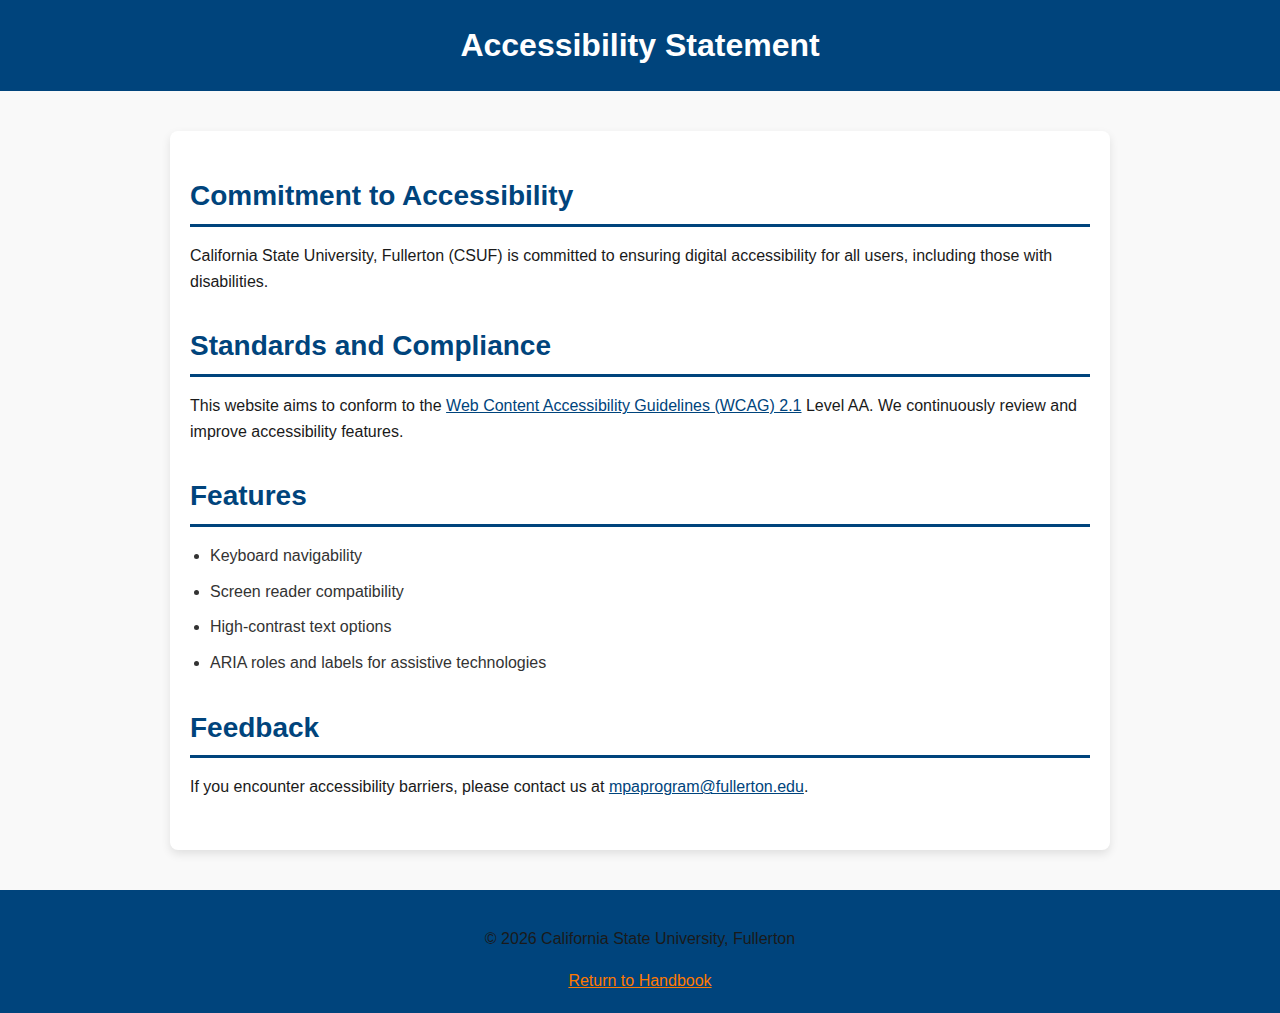
<file: accessibility.html>
<!DOCTYPE html>
<html lang="en">
<head>
    <meta charset="UTF-8">
    <meta name="viewport" content="width=device-width, initial-scale=1.0">
    <title>Accessibility Statement | CSUF MPA Handbook</title>
    <link rel="stylesheet" href="style/policy_styles.css">
</head>
<body>
    <header>
        <h1>Accessibility Statement</h1>
    </header>

    <main>
        <section>
            <h2>Commitment to Accessibility</h2>
            <p>California State University, Fullerton (CSUF) is committed to ensuring digital accessibility for all users, including those with disabilities.</p>
        </section>

        <section>
            <h2>Standards and Compliance</h2>
            <p>This website aims to conform to the <a href="https://www.w3.org/TR/WCAG21/" target="_blank">Web Content Accessibility Guidelines (WCAG) 2.1</a> Level AA. We continuously review and improve accessibility features.</p>
        </section>

        <section>
            <h2>Features</h2>
            <ul>
                <li>Keyboard navigability</li>
                <li>Screen reader compatibility</li>
                <li>High-contrast text options</li>
                <li>ARIA roles and labels for assistive technologies</li>
            </ul>
        </section>

        <section>
            <h2>Feedback</h2>
            <p>If you encounter accessibility barriers, please contact us at <a href="mailto:mpaprogram@fullerton.edu">mpaprogram@fullerton.edu</a>.</p>
        </section>
    </main>

    <footer>
        <p>&copy; <span id="currentYear"></span> California State University, Fullerton</p>
        <a href="index.html">Return to Handbook</a>
    </footer>

    <script>
        document.getElementById("currentYear").textContent = new Date().getFullYear();
    </script>
</body>
</html>
</file>
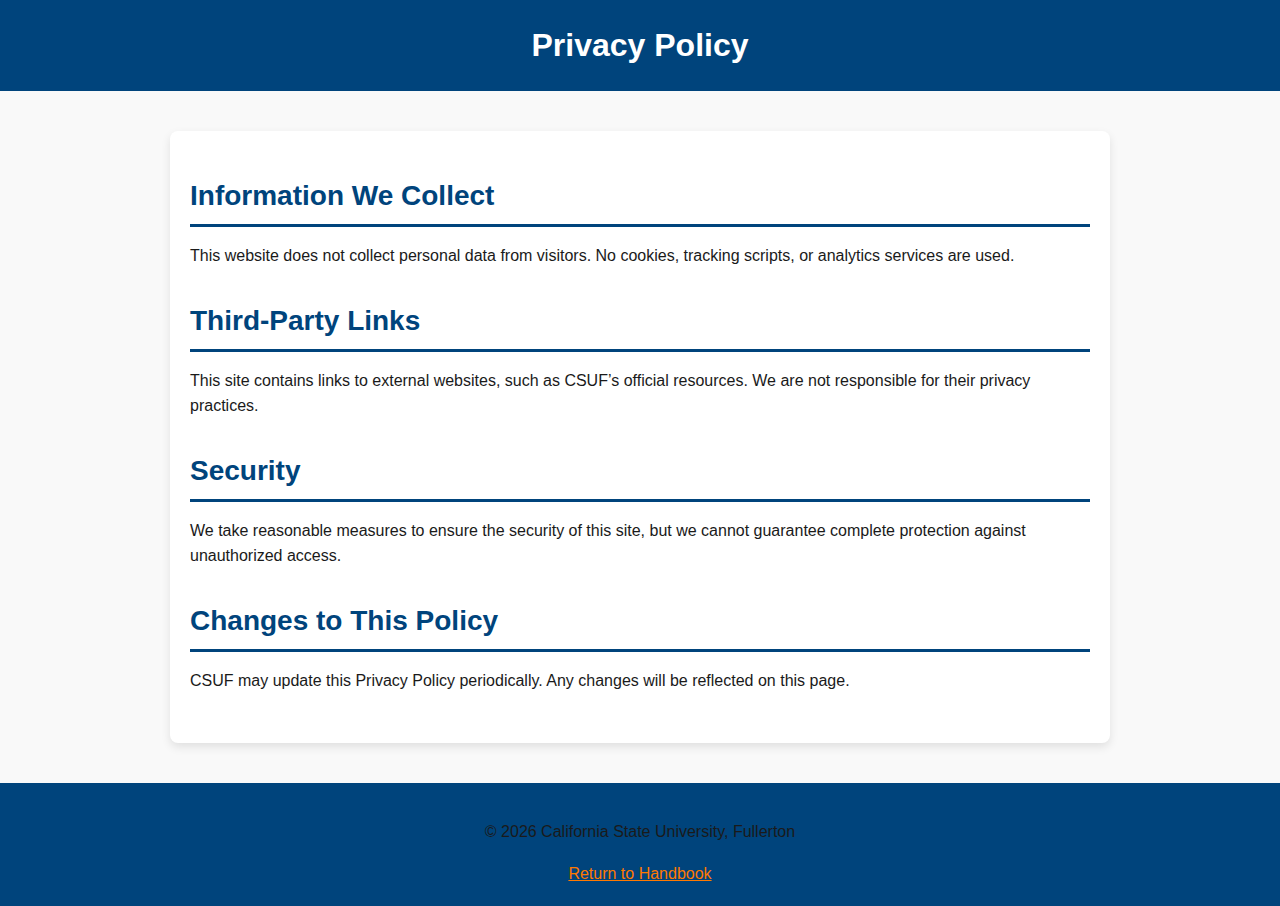
<file: privacy.html>
<!DOCTYPE html>
<html lang="en">
<head>
    <meta charset="UTF-8">
    <meta name="viewport" content="width=device-width, initial-scale=1.0">
    <title>Privacy Policy | CSUF MPA Handbook</title>
    <link rel="stylesheet" href="style/policy_styles.css">
</head>
<body>
    <header>
        <h1>Privacy Policy</h1>
    </header>

    <main>
        <section>
            <h2>Information We Collect</h2>
            <p>This website does not collect personal data from visitors. No cookies, tracking scripts, or analytics services are used.</p>
        </section>

        <section>
            <h2>Third-Party Links</h2>
            <p>This site contains links to external websites, such as CSUF’s official resources. We are not responsible for their privacy practices.</p>
        </section>

        <section>
            <h2>Security</h2>
            <p>We take reasonable measures to ensure the security of this site, but we cannot guarantee complete protection against unauthorized access.</p>
        </section>

        <section>
            <h2>Changes to This Policy</h2>
            <p>CSUF may update this Privacy Policy periodically. Any changes will be reflected on this page.</p>
        </section>
    </main>

    <footer>
        <p>&copy; <span id="currentYear"></span> California State University, Fullerton</p>
        <a href="index.html">Return to Handbook</a>
    </footer>

    <script>
        document.getElementById("currentYear").textContent = new Date().getFullYear();
    </script>
</body>
</html>
</file>
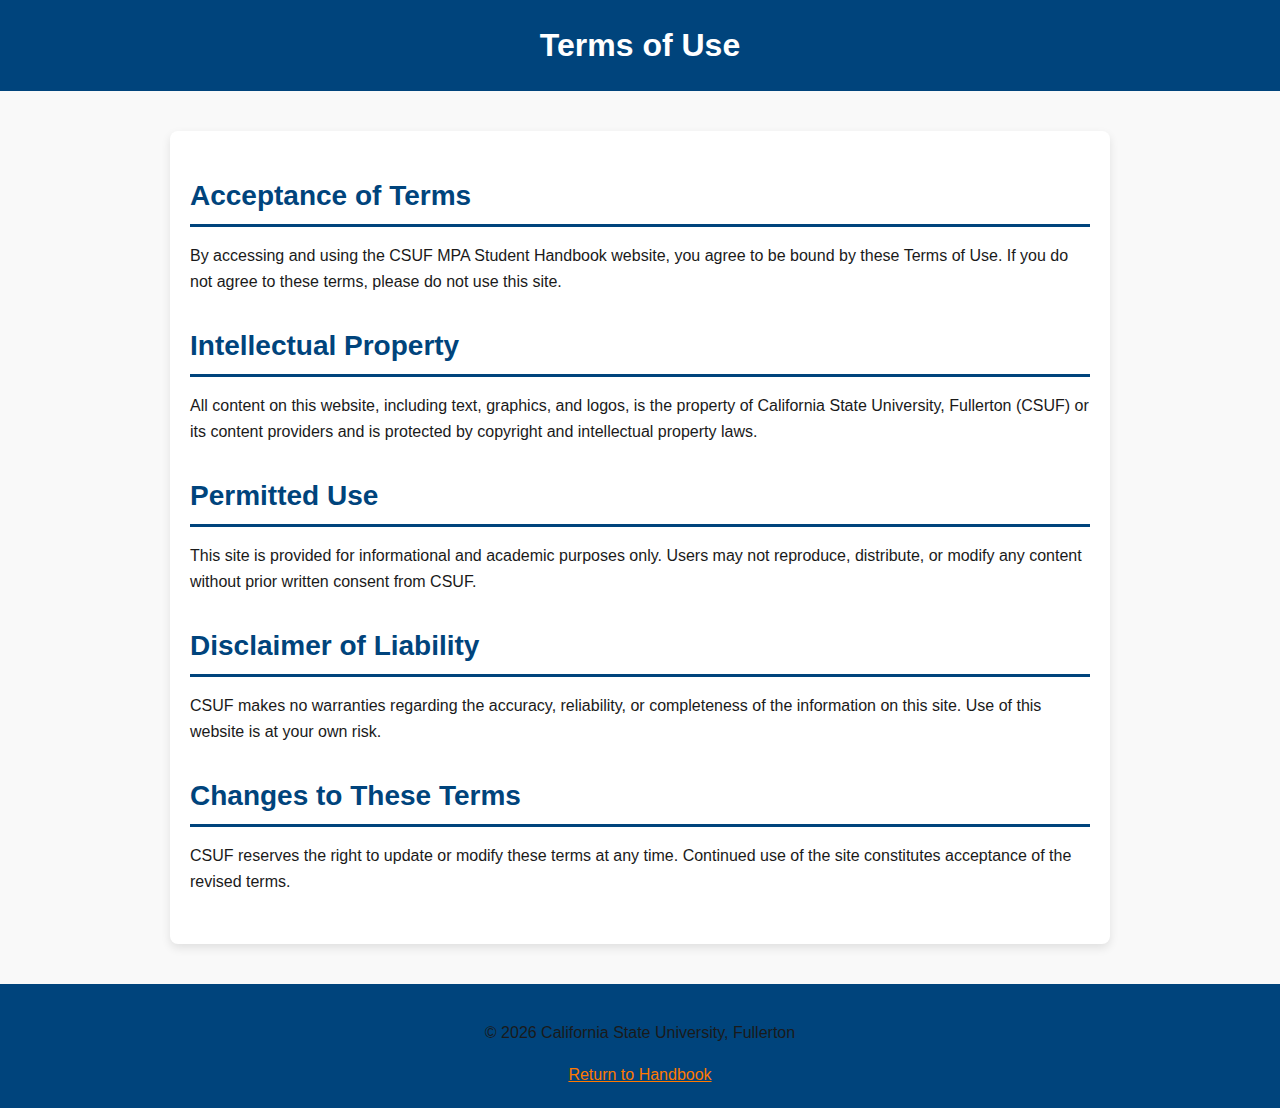
<file: terms.html>
<!DOCTYPE html>
<html lang="en">
<head>
    <meta charset="UTF-8">
    <meta name="viewport" content="width=device-width, initial-scale=1.0">
    <title>Terms of Use | CSUF MPA Handbook</title>
    <link rel="stylesheet" href="style/policy_styles.css">
</head>
<body>
    <header>
        <h1>Terms of Use</h1>
    </header>

    <main>
        <section>
            <h2>Acceptance of Terms</h2>
            <p>By accessing and using the CSUF MPA Student Handbook website, you agree to be bound by these Terms of Use. If you do not agree to these terms, please do not use this site.</p>
        </section>

        <section>
            <h2>Intellectual Property</h2>
            <p>All content on this website, including text, graphics, and logos, is the property of California State University, Fullerton (CSUF) or its content providers and is protected by copyright and intellectual property laws.</p>
        </section>

        <section>
            <h2>Permitted Use</h2>
            <p>This site is provided for informational and academic purposes only. Users may not reproduce, distribute, or modify any content without prior written consent from CSUF.</p>
        </section>

        <section>
            <h2>Disclaimer of Liability</h2>
            <p>CSUF makes no warranties regarding the accuracy, reliability, or completeness of the information on this site. Use of this website is at your own risk.</p>
        </section>

        <section>
            <h2>Changes to These Terms</h2>
            <p>CSUF reserves the right to update or modify these terms at any time. Continued use of the site constitutes acceptance of the revised terms.</p>
        </section>
    </main>

    <footer>
        <p>&copy; <span id="currentYear"></span> California State University, Fullerton</p>
        <a href="index.html">Return to Handbook</a>
    </footer>

    <script>
        document.getElementById("currentYear").textContent = new Date().getFullYear();
    </script>
</body>
</html>
</file>
<file: style/policy_styles.css>
/* General Styles */
body {
    font-family: Arial, sans-serif;
    line-height: 1.6;
    color: #333;
    background-color: #f9f9f9;
    margin: 0;
    padding: 0;
}

header {
    background-color: #00447c;
    color: white;
    text-align: center;
    padding: 20px;
}

header h1 {
    font-size: 2rem;
    margin: 0;
}

main {
    max-width: 900px;
    margin: 40px auto;
    padding: 20px;
    background: white;
    border-radius: 8px;
    box-shadow: 0px 4px 10px rgba(0, 0, 0, 0.1);
}

/* Section Styles */
section {
    margin-bottom: 30px;
}

h2 {
    font-size: 1.75rem;
    color: #00447c;
    border-bottom: 3px solid #00447c;
    padding-bottom: 5px;
    margin-bottom: 15px;
}

h3 {
    font-size: 1.4rem;
    margin-top: 20px;
    color: #222;
}

p {
    font-size: 1rem;
    color: #1A1A1A;
}

/* Lists */
ul {
    padding-left: 20px;
}

ul li {
    margin-bottom: 10px;
}

/* Links */
a {
    color: #00447c;
    text-decoration: underline;
}

a:hover {
    color: #002a4d;
}

/* Footer */
footer {
    text-align: center;
    padding: 20px;
    background-color: #00447c;
    color: white;
    margin-top: 30px;
}

footer a {
    color: #FF7900;
    text-decoration: underline;
}

footer a:hover {
    color: #ffd700;
}

/* Responsive Design */
@media (max-width: 768px) {
    main {
        width: 90%;
        padding: 15px;
    }

    header {
        padding: 15px;
    }

    h2 {
        font-size: 1.5rem;
    }

    p {
        font-size: 0.95rem;
    }
}
</file>
